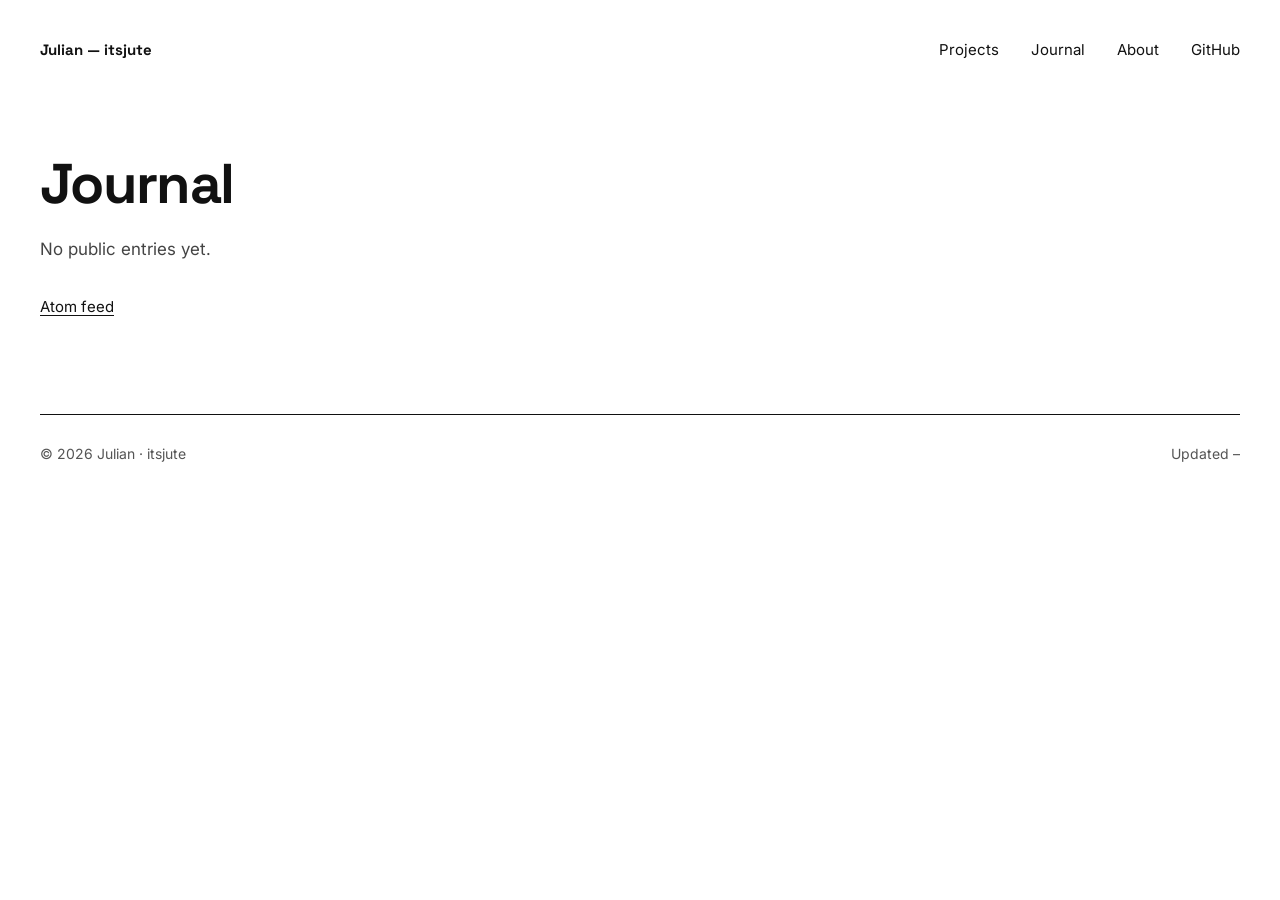
<file: journal/index.html>
<!doctype html>
<html lang="en">
<head>
<meta charset="utf-8">
<meta name="viewport" content="width=device-width, initial-scale=1">
<meta name="generator" content="itsjute-lab">
<title>Journal · itsjute</title>
<meta name="description" content="CNC on a self-built PrintNC, laser-cut acrylic, 3D prints and ESP32 electronics, documented while they happen.">
<link rel="preconnect" href="https://fonts.googleapis.com">
<link rel="preconnect" href="https://fonts.gstatic.com" crossorigin>
<link href="https://fonts.googleapis.com/css2?family=Inter:wght@400;500;600&amp;family=Space+Grotesk:wght@500;700&amp;display=swap" rel="stylesheet">
<link rel="stylesheet" href="../assets/site.css">
<link rel="alternate" type="application/atom+xml" title="Journal" href="../feed.xml">
</head>
<body>
<div class="wrap">
<header class="site-header">
<a class="brand" href="../index.html">Julian — itsjute</a>
<nav aria-label="Main">
<a href="../projects/index.html">Projects</a>
<a href="../journal/index.html">Journal</a>
<a href="../index.html#about">About</a>
<a href="https://github.com/itsjute">GitHub</a>
</nav>
</header>
<main>
<section class="block">
<h1 class="big">Journal</h1>
<p class="muted">No public entries yet.</p>
<p class="feed"><a href="../feed.xml">Atom feed</a></p>
</section>
</main>
<footer class="site-footer">
<span>© 2026 Julian · itsjute</span>
<span>Updated –</span>
</footer>
</div>
</body>
</html>
</file>
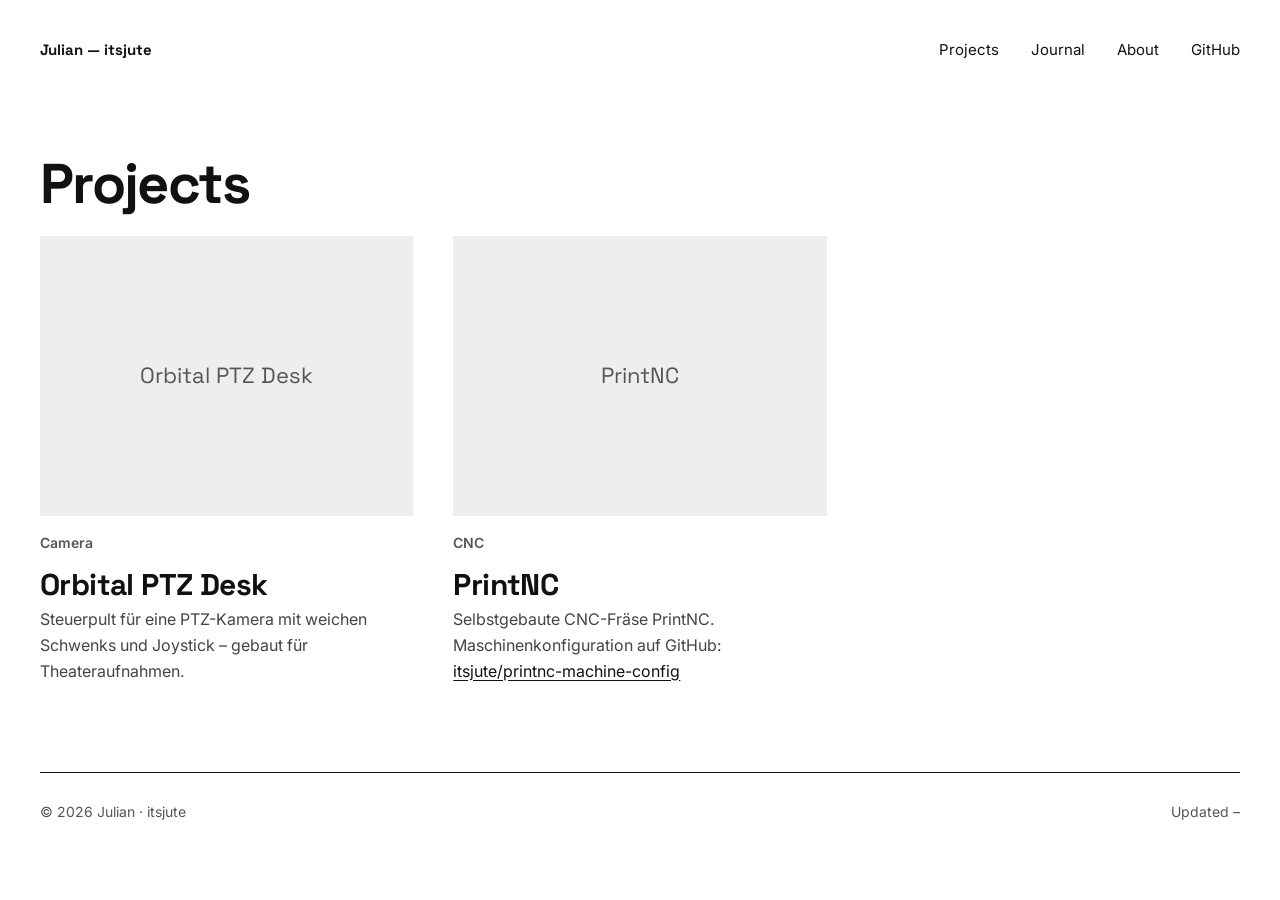
<file: projects/index.html>
<!doctype html>
<html lang="en">
<head>
<meta charset="utf-8">
<meta name="viewport" content="width=device-width, initial-scale=1">
<meta name="generator" content="itsjute-lab">
<title>Projects · itsjute</title>
<meta name="description" content="CNC on a self-built PrintNC, laser-cut acrylic, 3D prints and ESP32 electronics, documented while they happen.">
<link rel="preconnect" href="https://fonts.googleapis.com">
<link rel="preconnect" href="https://fonts.gstatic.com" crossorigin>
<link href="https://fonts.googleapis.com/css2?family=Inter:wght@400;500;600&amp;family=Space+Grotesk:wght@500;700&amp;display=swap" rel="stylesheet">
<link rel="stylesheet" href="../assets/site.css">
<link rel="alternate" type="application/atom+xml" title="Journal" href="../feed.xml">
</head>
<body>
<div class="wrap">
<header class="site-header">
<a class="brand" href="../index.html">Julian — itsjute</a>
<nav aria-label="Main">
<a href="../projects/index.html">Projects</a>
<a href="../journal/index.html">Journal</a>
<a href="../index.html#about">About</a>
<a href="https://github.com/itsjute">GitHub</a>
</nav>
</header>
<main>
<section class="block">
<h1 class="big">Projects</h1>
<div class="grid">
<article class="card reveal"><a class="media" href="../projects/orbital-ptz-desk/index.html" tabindex="-1" aria-hidden="true" style="view-transition-name: media-orbital-ptz-desk"><span class="media-empty">Orbital PTZ Desk</span></a><span class="kicker">Camera</span><h3><a class="uline" href="../projects/orbital-ptz-desk/index.html" style="view-transition-name: title-orbital-ptz-desk">Orbital PTZ Desk</a></h3><div class="summary"><p>Steuerpult f&#252;r eine PTZ-Kamera mit weichen Schwenks und Joystick – gebaut f&#252;r Theateraufnahmen.</p></div></article>
<article class="card reveal"><a class="media" href="../projects/printnc/index.html" tabindex="-1" aria-hidden="true" style="view-transition-name: media-printnc"><span class="media-empty">PrintNC</span></a><span class="kicker">CNC</span><h3><a class="uline" href="../projects/printnc/index.html" style="view-transition-name: title-printnc">PrintNC</a></h3><div class="summary"><p>Selbstgebaute CNC-Fr&#228;se PrintNC. Maschinenkonfiguration auf GitHub: <a href="https://github.com/itsjute/printnc-machine-config">itsjute/printnc-machine-config</a></p></div></article>
</div>
</section>
</main>
<footer class="site-footer">
<span>© 2026 Julian · itsjute</span>
<span>Updated –</span>
</footer>
</div>
</body>
</html>
</file>
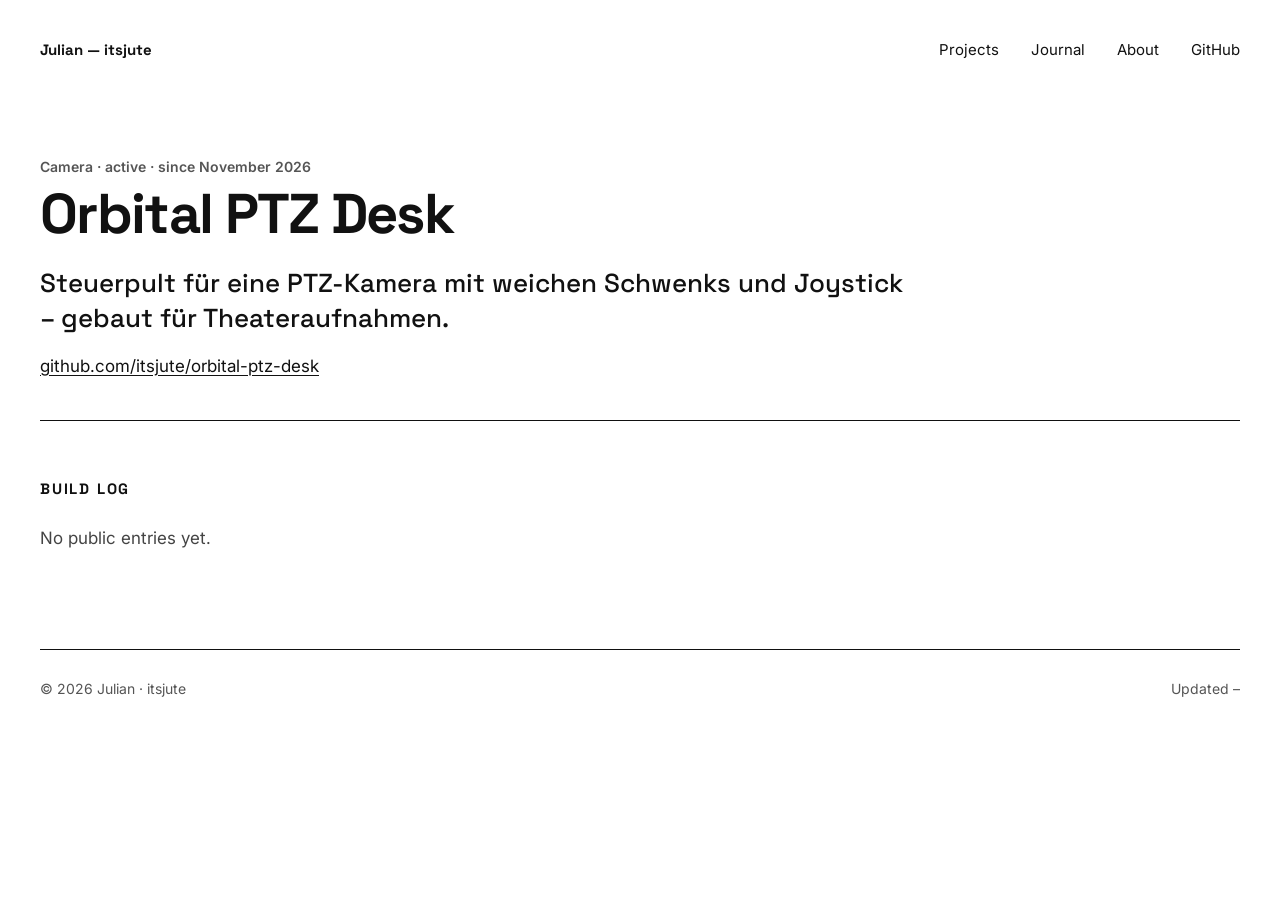
<file: projects/orbital-ptz-desk/index.html>
<!doctype html>
<html lang="en">
<head>
<meta charset="utf-8">
<meta name="viewport" content="width=device-width, initial-scale=1">
<meta name="generator" content="itsjute-lab">
<title>Orbital PTZ Desk · itsjute</title>
<meta name="description" content="Steuerpult f&#252;r eine PTZ-Kamera mit weichen Schwenks und Joystick – gebaut f&#252;r Theateraufnahmen.">
<link rel="preconnect" href="https://fonts.googleapis.com">
<link rel="preconnect" href="https://fonts.gstatic.com" crossorigin>
<link href="https://fonts.googleapis.com/css2?family=Inter:wght@400;500;600&amp;family=Space+Grotesk:wght@500;700&amp;display=swap" rel="stylesheet">
<link rel="stylesheet" href="../../assets/site.css">
<link rel="alternate" type="application/atom+xml" title="Journal" href="../../feed.xml">
</head>
<body>
<div class="wrap">
<header class="site-header">
<a class="brand" href="../../index.html">Julian — itsjute</a>
<nav aria-label="Main">
<a href="../../projects/index.html">Projects</a>
<a href="../../journal/index.html">Journal</a>
<a href="../../index.html#about">About</a>
<a href="https://github.com/itsjute">GitHub</a>
</nav>
</header>
<main>
<article class="project-page">
<header class="page-head">
<span class="kicker">Camera &#183; active &#183; since November 2026</span>
<h1 class="big"><span style="view-transition-name: title-orbital-ptz-desk">Orbital PTZ Desk</span></h1>
<div class="lead"><p>Steuerpult f&#252;r eine PTZ-Kamera mit weichen Schwenks und Joystick – gebaut f&#252;r Theateraufnahmen.</p></div>
<a href="https://github.com/itsjute/orbital-ptz-desk">github.com/itsjute/orbital-ptz-desk</a>
</header>
<section class="block rule">
<h2 class="label">Build log</h2>
<p class="muted">No public entries yet.</p>
</section>
</article>
</main>
<footer class="site-footer">
<span>© 2026 Julian · itsjute</span>
<span>Updated –</span>
</footer>
</div>
</body>
</html>
</file>
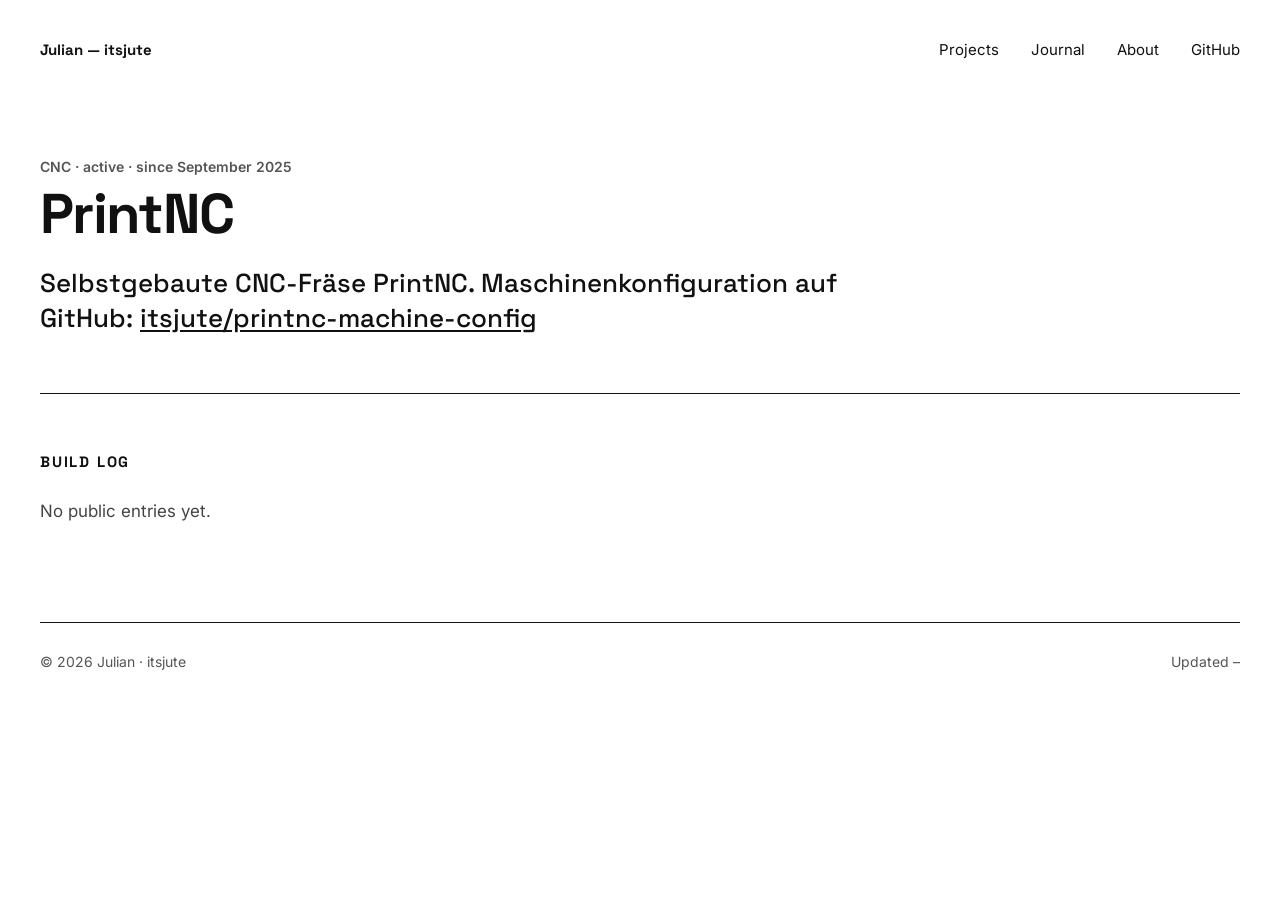
<file: projects/printnc/index.html>
<!doctype html>
<html lang="en">
<head>
<meta charset="utf-8">
<meta name="viewport" content="width=device-width, initial-scale=1">
<meta name="generator" content="itsjute-lab">
<title>PrintNC · itsjute</title>
<meta name="description" content="Selbstgebaute CNC-Fr&#228;se PrintNC. Maschinenkonfiguration auf GitHub: itsjute/printnc-machine-config">
<link rel="preconnect" href="https://fonts.googleapis.com">
<link rel="preconnect" href="https://fonts.gstatic.com" crossorigin>
<link href="https://fonts.googleapis.com/css2?family=Inter:wght@400;500;600&amp;family=Space+Grotesk:wght@500;700&amp;display=swap" rel="stylesheet">
<link rel="stylesheet" href="../../assets/site.css">
<link rel="alternate" type="application/atom+xml" title="Journal" href="../../feed.xml">
</head>
<body>
<div class="wrap">
<header class="site-header">
<a class="brand" href="../../index.html">Julian — itsjute</a>
<nav aria-label="Main">
<a href="../../projects/index.html">Projects</a>
<a href="../../journal/index.html">Journal</a>
<a href="../../index.html#about">About</a>
<a href="https://github.com/itsjute">GitHub</a>
</nav>
</header>
<main>
<article class="project-page">
<header class="page-head">
<span class="kicker">CNC &#183; active &#183; since September 2025</span>
<h1 class="big"><span style="view-transition-name: title-printnc">PrintNC</span></h1>
<div class="lead"><p>Selbstgebaute CNC-Fr&#228;se PrintNC. Maschinenkonfiguration auf GitHub: <a href="https://github.com/itsjute/printnc-machine-config">itsjute/printnc-machine-config</a></p></div>
</header>
<section class="block rule">
<h2 class="label">Build log</h2>
<p class="muted">No public entries yet.</p>
</section>
</article>
</main>
<footer class="site-footer">
<span>© 2026 Julian · itsjute</span>
<span>Updated –</span>
</footer>
</div>
</body>
</html>
</file>
<file: assets/site.css>
/* itsjute – Editorial */
:root {
  --bg: #ffffff;
  --ink: #111111;
  --body: #444444;
  --mute: #555555;
  --line: #ddddda;
  --panel: #eeeeec;
  --accent: #c81e1e;
  --display: "Space Grotesk", "Inter", system-ui, sans-serif;
  --text: "Inter", system-ui, -apple-system, "Segoe UI", sans-serif;
}

* { box-sizing: border-box; }
html { -webkit-text-size-adjust: 100%; }
body { margin: 0; background: var(--bg); color: var(--ink); font: 17px/1.6 var(--text); overflow-x: clip; }
img { max-width: 100%; height: auto; display: block; }
a { color: var(--ink); text-underline-offset: 3px; }
a:hover { color: #b91c1c; }
.accent { color: var(--accent); }
.muted { color: var(--body); }

.wrap { max-width: 1280px; margin: 0 auto; padding: 0 40px; }

/* Header / footer */
.site-header { display: flex; flex-wrap: wrap; justify-content: space-between; align-items: center; gap: 16px; padding: 28px 0; font-size: 15px; }
.site-header .brand { font-family: var(--display); font-weight: 700; text-decoration: none; }
.site-header nav { display: flex; flex-wrap: wrap; gap: 8px 32px; }
.site-header nav a { text-decoration: none; padding: 10px 0; }
.site-footer { display: flex; flex-wrap: wrap; justify-content: space-between; gap: 16px; padding: 28px 0 40px; border-top: 1px solid var(--ink); font-size: 14px; color: var(--mute); }

/* Hero */
.hero { padding: 72px 0 56px; }
.hero h1 { margin: 0; font-family: var(--display); font-weight: 700; font-size: clamp(72px, 12vw, 168px); line-height: .9; letter-spacing: -.05em; }
.two-col { display: grid; grid-template-columns: repeat(auto-fit, minmax(280px, 1fr)); gap: 40px; margin-top: 40px; }
.lead { margin: 0; font-family: var(--display); font-weight: 500; font-size: 26px; line-height: 1.35; }
.lead p { margin: 0 0 12px; }
.two-col .muted { margin: 0; }

/* Blocks */
.block { padding: 56px 0 80px; }
.rule { border-top: 1px solid var(--ink); }
.block-head { display: flex; flex-wrap: wrap; justify-content: space-between; align-items: baseline; gap: 12px; margin-bottom: 32px; }
.label { margin: 0 0 24px; font-family: var(--display); font-size: 15px; font-weight: 700; letter-spacing: .12em; text-transform: uppercase; }
.block-head .label { margin: 0; }
.label.year { margin-top: 40px; }
.big { margin: 0 0 24px; font-family: var(--display); font-weight: 700; font-size: clamp(40px, 6vw, 56px); line-height: 1; letter-spacing: -.03em; }
.kicker { display: block; font-size: 14px; font-weight: 600; color: var(--mute); margin-bottom: 8px; }
.kicker.accent, .kicker.accent a { color: var(--accent); }

/* Media */
.media { display: block; aspect-ratio: 4 / 3; background: var(--panel); overflow: hidden; text-decoration: none; }
.media img { width: 100%; height: 100%; object-fit: cover; }
.media-empty { display: flex; width: 100%; height: 100%; align-items: center; justify-content: center; padding: 24px; text-align: center; font-family: var(--display); font-size: 22px; color: var(--mute); }

/* Projects */
.featured { display: grid; grid-template-columns: repeat(auto-fit, minmax(320px, 1fr)); gap: 40px; align-items: end; margin-bottom: 56px; }
.featured .media { aspect-ratio: 3 / 2; }
.featured h3 { margin: 0 0 16px; font-family: var(--display); font-size: clamp(36px, 5vw, 56px); line-height: 1; letter-spacing: -.03em; }
.featured h3 a, .card h3 a { text-decoration: none; }
.featured .summary { font-size: 18px; color: var(--body); margin-bottom: 16px; }
.summary p { margin: 0 0 8px; }
.grid { display: grid; grid-template-columns: repeat(auto-fill, minmax(300px, 1fr)); gap: 48px 40px; }
.card { display: flex; flex-direction: column; gap: 6px; }
.card .media { margin-bottom: 10px; }
.card h3 { margin: 0; font-family: var(--display); font-size: 30px; line-height: 1.1; letter-spacing: -.02em; }
.card .summary { font-size: 16px; color: var(--body); }

/* Journal rows */
.entry-row { display: grid; grid-template-columns: 130px minmax(0, 1fr) 180px 24px; gap: 32px; align-items: baseline; padding: 28px 0; border-bottom: 1px solid var(--line); text-decoration: none; }
.entry-row .date { font-family: var(--display); font-size: 15px; color: var(--mute); }
.entry-main { display: flex; flex-direction: column; gap: 8px; }
.entry-title { font-family: var(--display); font-size: 28px; line-height: 1.15; letter-spacing: -.02em; }
.entry-sum { font-size: 16px; color: var(--body); line-height: 1.55; }
.entry-proj { font-size: 14px; font-weight: 600; color: var(--accent); text-align: right; }
.feed { margin-top: 32px; font-size: 15px; }

/* About */
.about { display: grid; grid-template-columns: repeat(auto-fit, minmax(300px, 1fr)); gap: 48px; }
.about .bio { margin: 0 0 20px; font-size: 20px; }
.about .muted { margin: 0 0 20px; font-size: 16px; }

/* Project + entry pages */
.page-head { padding: 56px 0 40px; max-width: 880px; }
.page-head .lead { margin-bottom: 16px; }
.cover { margin: 0 0 56px; }
.cover img { width: 100%; max-height: 720px; object-fit: cover; }
.log-entry { display: grid; grid-template-columns: 130px minmax(0, 1fr); gap: 32px; padding: 32px 0; border-bottom: 1px solid var(--line); }
.log-entry .date { font-family: var(--display); font-size: 15px; color: var(--mute); padding-top: 6px; }
.log-entry h3 { margin: 0 0 12px; font-family: var(--display); font-size: 28px; line-height: 1.15; letter-spacing: -.02em; }
.log-entry h3 a { text-decoration: none; }
.prose { max-width: 760px; color: #222222; }
.prose p, .prose ul { margin: 0 0 16px; }
.prose figure { margin: 24px 0; }
.prose figcaption { font-size: 14px; color: var(--mute); margin-top: 8px; }
.prose pre { background: #f6f6f4; border: 1px solid var(--line); padding: 16px; overflow-x: auto; font-size: 14px; }
.prose code { background: #f1f1ee; padding: 1px 5px; font-size: .9em; }
.prose pre code { background: none; padding: 0; }
.prose h4, .prose h5 { font-family: var(--display); margin: 28px 0 8px; }
.entry-page { padding-bottom: 80px; }
.entry-page .prose { font-size: 18px; }
.entry-nav { display: flex; justify-content: space-between; flex-wrap: wrap; gap: 16px; margin-top: 56px; padding-top: 24px; border-top: 1px solid var(--line); font-size: 15px; }

/* Hero: full-width workshop photo (design C3) */
.hero-photo { position: relative; width: 100vw; margin-left: calc(50% - 50vw); height: clamp(420px, 56vw, 680px); height: clamp(340px, min(56vw, calc(100svh - 150px)), 680px); background: #2e2d2a; overflow: hidden; display: flex; align-items: flex-end; }
.hero-photo img { position: absolute; inset: 0; width: 100%; height: 100%; object-fit: cover; }
.hero-photo .inner { position: relative; width: 100%; max-width: 1280px; margin: 0 auto; padding: 0 40px 48px; display: flex; flex-wrap: wrap; justify-content: space-between; align-items: flex-end; gap: 16px 24px; }
.hero-photo h1 { margin: 0; color: #ffffff; font-family: var(--display); font-weight: 700; font-size: clamp(72px, 12vw, 168px); font-size: clamp(64px, min(12vw, 24svh), 168px); line-height: .85; letter-spacing: -.05em; }
.hero-photo .caption { font-size: 14px; color: #e8e6e0; }
.intro.two-col { margin-top: 0; padding: 48px 0 56px; }
.intro .lead { font-size: 28px; line-height: 1.3; }

/* About with round portrait */
.about-head { display: flex; align-items: center; gap: 24px; }
.about-head .big { margin: 0; }
.portrait { width: 120px; height: 120px; flex-shrink: 0; border-radius: 50%; object-fit: cover; background: #d9d8d4; display: inline-flex; align-items: center; justify-content: center; font-family: var(--display); font-size: 44px; font-weight: 700; color: #555555; }

/* ---------- Motion ---------- */
/* Page transitions between the HTML pages (Chrome, Edge, Safari; others switch without) */
@view-transition { navigation: auto; }
::view-transition-group(*) { animation-duration: .5s; animation-timing-function: cubic-bezier(.2, .7, .2, 1); }
::view-transition-old(root), ::view-transition-new(root) { animation-duration: .3s; }

@keyframes rise { from { transform: translateY(110%); } to { transform: none; } }
@keyframes pop { 0% { transform: scale(0); } 70% { transform: scale(1.3); } 100% { transform: scale(1); } }
@keyframes settle { from { transform: scale(1.08); } to { transform: scale(1); } }
@keyframes fade-up { from { opacity: 0; transform: translateY(28px); } to { opacity: 1; transform: none; } }

/* Hero: letters rise one after another, then the dot pops in; the photo settles */
.hero-photo .word { display: inline-block; clip-path: inset(-.5em -.5em 0 -.5em); padding-bottom: .2em; margin-bottom: -.2em; vertical-align: bottom; }
.hero-photo .ch { display: inline-block; animation: rise .7s cubic-bezier(.2, .8, .2, 1) both; }
.hero-photo .dot { display: inline-block; transform-origin: 50% 85%; animation: pop .45s cubic-bezier(.3, 1.6, .5, 1) .55s both; }
.hero-photo img { animation: settle 1.6s cubic-bezier(.2, .7, .2, 1) both; }

/* Scroll reveal (scroll-driven; browsers without support simply show everything) */
@supports (animation-timeline: view()) {
  .reveal { animation: fade-up linear both; animation-timeline: view(); animation-range: entry 0% entry 55%; }
}

/* Hover details */
.card .media img, .featured .media img { transition: transform .5s cubic-bezier(.2, .7, .2, 1); }
.card:hover .media img, .featured:hover .media img { transform: scale(1.04); }
.uline { background-image: linear-gradient(var(--accent), var(--accent)); background-repeat: no-repeat; background-position: 0 100%; background-size: 0% 2px; padding-bottom: 4px; transition: background-size .35s cubic-bezier(.2, .7, .2, 1); }
.card:hover .uline, .featured:hover .uline, .uline:focus-visible { background-size: 100% 2px; }
.entry-row .arrow { font-size: 20px; color: #b91c1c; opacity: 0; transform: translateX(-10px); transition: opacity .25s, transform .25s; }
.entry-row .date, .entry-row .entry-title { transition: color .25s; }
.entry-row:hover .arrow, .entry-row:focus-visible .arrow { opacity: 1; transform: none; }
.entry-row:hover .date, .entry-row:hover .entry-title { color: #b91c1c; }

/* Respect "reduce motion" */
@media (prefers-reduced-motion: reduce) {
  *, *::before, *::after { animation: none !important; transition: none !important; }
  @view-transition { navigation: none; }
}

/* Medium widths: project name moves above the title in journal rows */
@media (max-width: 1000px) {
  .entry-row { grid-template-columns: 110px minmax(0, 1fr) 24px; row-gap: 6px; column-gap: 24px; }
  .entry-row .date { grid-column: 1; grid-row: 1 / span 2; }
  .entry-proj { grid-column: 2; grid-row: 1; text-align: left; }
  .entry-main { grid-column: 2; grid-row: 2; }
  .entry-row .arrow { grid-column: 3; grid-row: 1 / span 2; }
}

/* Phones */
@media (max-width: 720px) {
  .wrap { padding: 0 20px; }
  .hero { padding: 40px 0 40px; }
  .hero-photo .inner { padding: 0 20px 28px; }
  .intro.two-col { padding: 32px 0 40px; gap: 20px; }
  .intro .lead { font-size: 22px; }
  .portrait { width: 88px; height: 88px; font-size: 32px; }
  .lead { font-size: 22px; }
  .block { padding: 40px 0 56px; }
  .entry-row { grid-template-columns: 1fr; gap: 6px; padding: 22px 0; }
  .entry-row .date, .entry-proj, .entry-main { grid-column: 1; grid-row: auto; }
  .entry-proj { text-align: left; order: -1; }
  .entry-row .arrow { display: none; }
  .entry-title { font-size: 24px; }
  .log-entry { grid-template-columns: 1fr; gap: 4px; }
}
.featured:last-child { margin-bottom: 0; }
</file>
